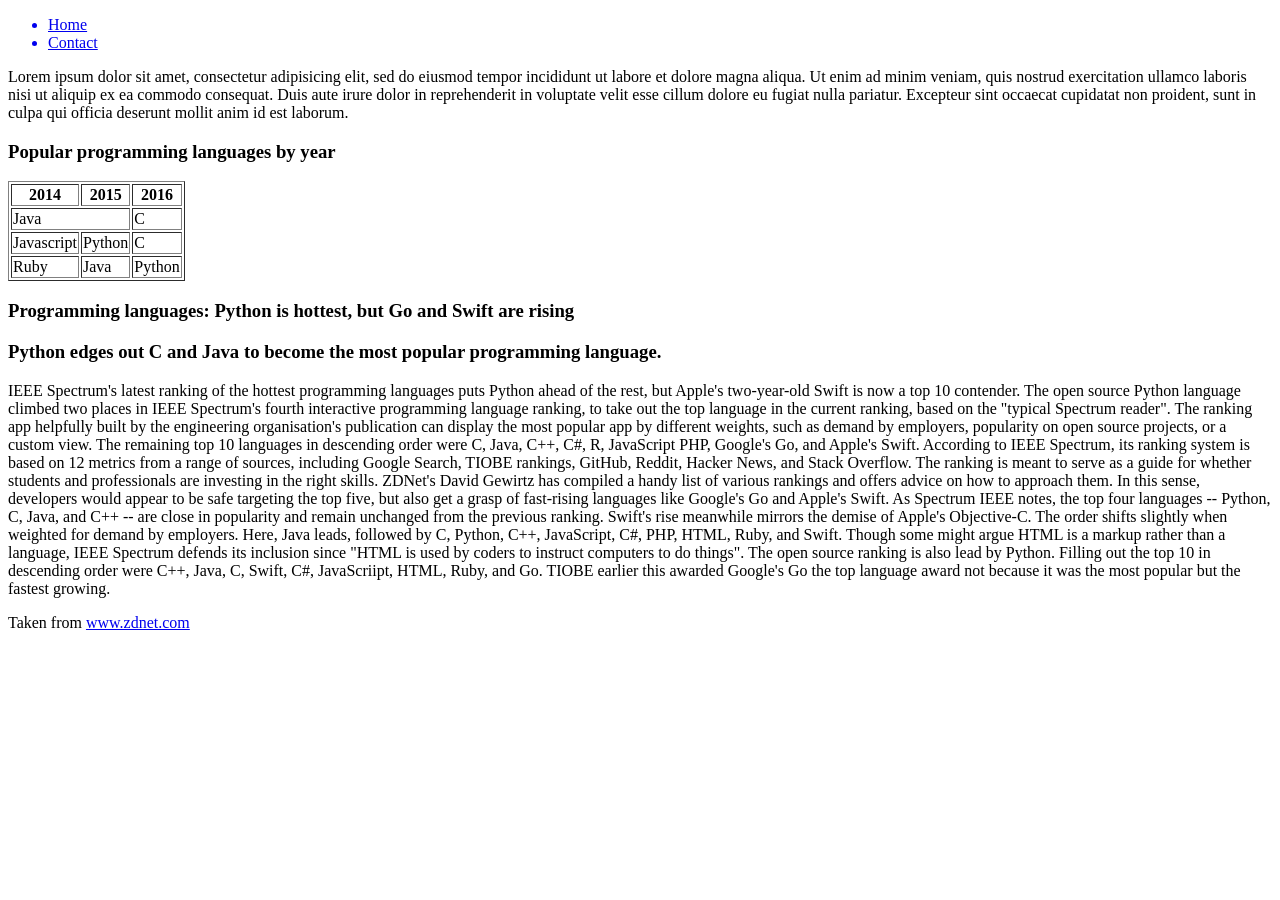
<file: html/gps/index.html>
<!DOCTYPE html>
<html>
<head>
  <title>Semantic Elements</title>
</head>
<body>
<nav>
  <ul>
    <a href="#"><li>Home</li></a>
    <a href="contact.html"><li>Contact</li></a>
  </ul>
</nav>
<main>
Lorem ipsum dolor sit amet, consectetur adipisicing elit, sed do eiusmod
tempor incididunt ut labore et dolore magna aliqua. Ut enim ad minim veniam,
quis nostrud exercitation ullamco laboris nisi ut aliquip ex ea commodo
consequat. Duis aute irure dolor in reprehenderit in voluptate velit esse
cillum dolore eu fugiat nulla pariatur. Excepteur sint occaecat cupidatat non
proident, sunt in culpa qui officia deserunt mollit anim id est laborum.
</main>
<h3>Popular programming languages by year</h3>
<table border="1">
  <tr>
    <th>2014</th>
    <th>2015</th>
    <th>2016</th>
  </tr>
  <tr>
    <td colspan="2">Java</td>
    <td>C</td>
  </tr>
  <tr>
    <td>Javascript</td>
    <td>Python</td>
    <td>C</td>
  </tr>
  <tr>
    <td>Ruby</td>
    <td>Java</td>
    <td>Python</td>
  </tr>
</table>
<article>
  <h3>​Programming languages: Python is hottest, but Go and Swift are rising</h1>
  <h3>Python edges out C and Java to become the most popular programming language.</h3>
  <p>IEEE Spectrum's latest ranking of the hottest  programming languages puts Python ahead of the rest, but   Apple's two-year-old Swift is now a top 10 contender.

  The open source Python language climbed two places in IEEE  Spectrum's fourth interactive programming language   ranking, to take out the top language in the current  ranking, based on the "typical Spectrum reader".

  The ranking app helpfully built by the engineering  organisation's publication can display the most popular  app by different weights, such as demand by employers,   popularity on open source projects, or a custom view.

  The remaining top 10 languages in descending order were C,  Java, C++, C#, R, JavaScript PHP, Google's Go, and Apple's   Swift.

  According to IEEE Spectrum, its ranking system is based on  12 metrics from a range of sources, including Google   Search, TIOBE rankings, GitHub, Reddit, Hacker News, and  Stack Overflow.

  The ranking is meant to serve as a guide for whether  students and professionals are investing in the right  skills. ZDNet's David Gewirtz has compiled a handy list of   various rankings and offers advice on how to approach them.

  In this sense, developers would appear to be safe   targeting the top five, but also get a grasp of   fast-rising languages like Google's Go and Apple's Swift.

  As Spectrum IEEE notes, the top four languages -- Python,   C, Java, and C++ -- are close in popularity and remain  unchanged from the previous ranking. Swift's rise  meanwhile mirrors the demise of Apple's Objective-C.
  The order shifts slightly when weighted for demand by   employers. Here, Java leads, followed by C, Python, C++,  JavaScript, C#, PHP, HTML, Ruby, and Swift.

  Though some might argue HTML is a markup rather than a  language, IEEE Spectrum defends its inclusion since "HTML  is used by coders to instruct computers to do things".

  The open source ranking is also lead by Python. Filling   out the top 10 in descending order were C++, Java, C,   Swift, C#, JavaScriipt, HTML, Ruby, and Go.

  TIOBE earlier this awarded Google's Go the top language   award not because it was the most popular but the fastest   growing.</p>
</article>
  <footer>Taken from <a href="http://www.zdnet.com/article/programming-languages-python-is-hottest-but-go-and-swift-are-rising/"> www.zdnet.com</a> </footer>
</body>
</html>
</file>
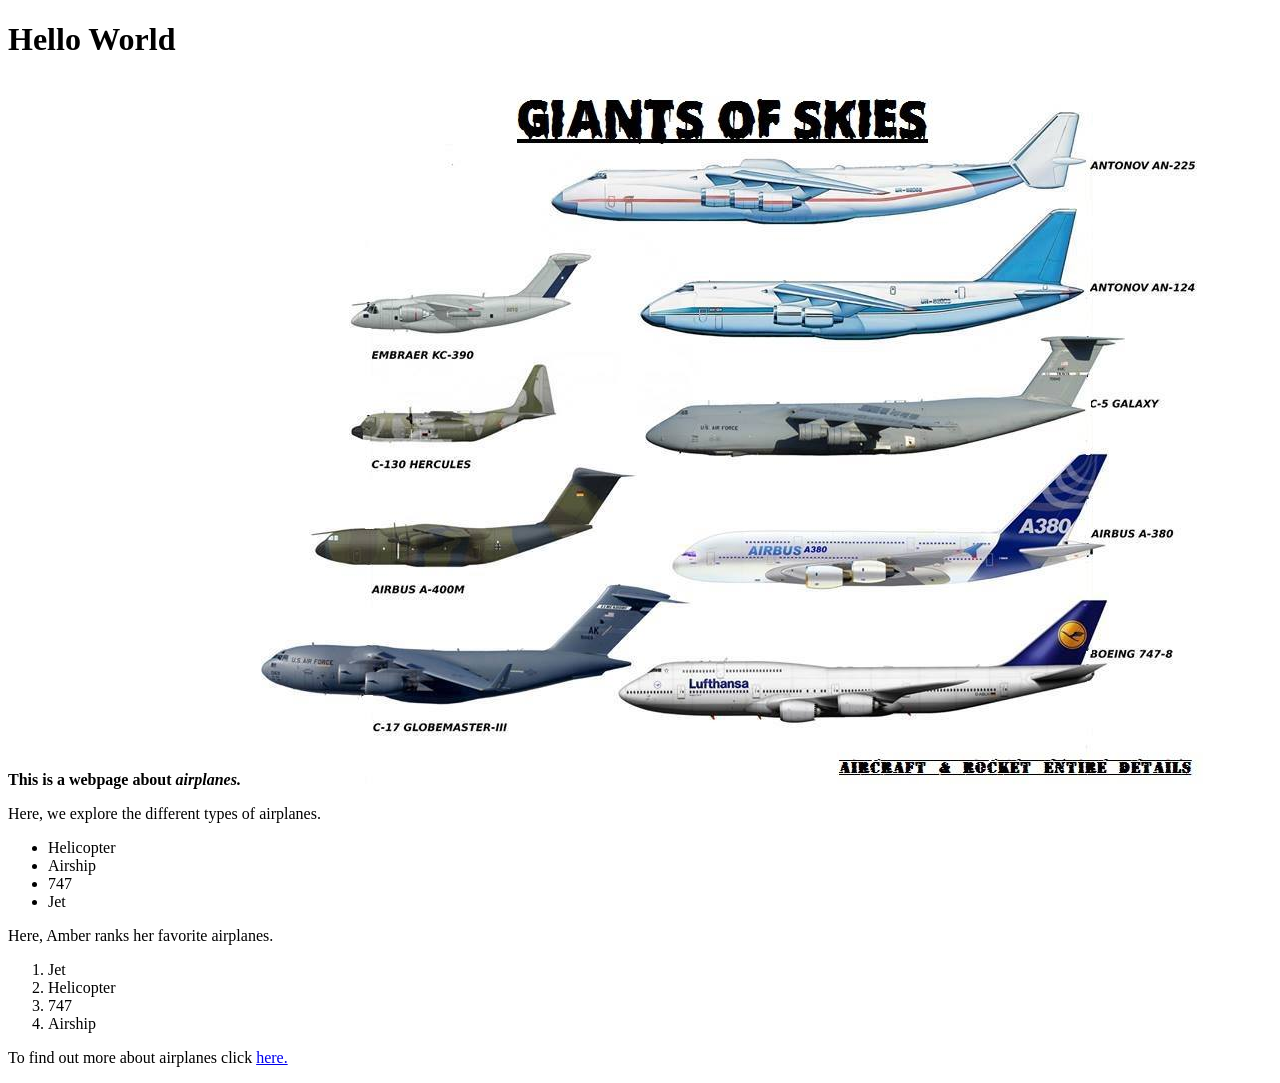
<file: html/web_basics/index.html>
<!DOCTYPE html>
<html>
  <head>
      <title>Amber's Awesome Airplanes</title>
  </head>
  <body>
  <h1>Hello World</h1>
  <strong>This is a webpage about <em> airplanes.</em></strong>
  <img src="airplane_types.jpg" alt="Airplane Types">
  <p>Here, we explore the different types of airplanes.</p>
  <ul>
    <li>Helicopter</li>
    <li>Airship</li>
    <li>747</li>
    <li>Jet</li>
  </ul>
  <p>Here, Amber ranks her favorite airplanes.</p>
  <ol>
    <li>Jet</li>
    <li>Helicopter</li>
    <li>747</li>
    <li>Airship</li>
  </ol>
  <p>To find out more about airplanes click <a href="http://www.wingsoverkansas.com/features/a1037/">here.</a>
</body>
</html>
</file>
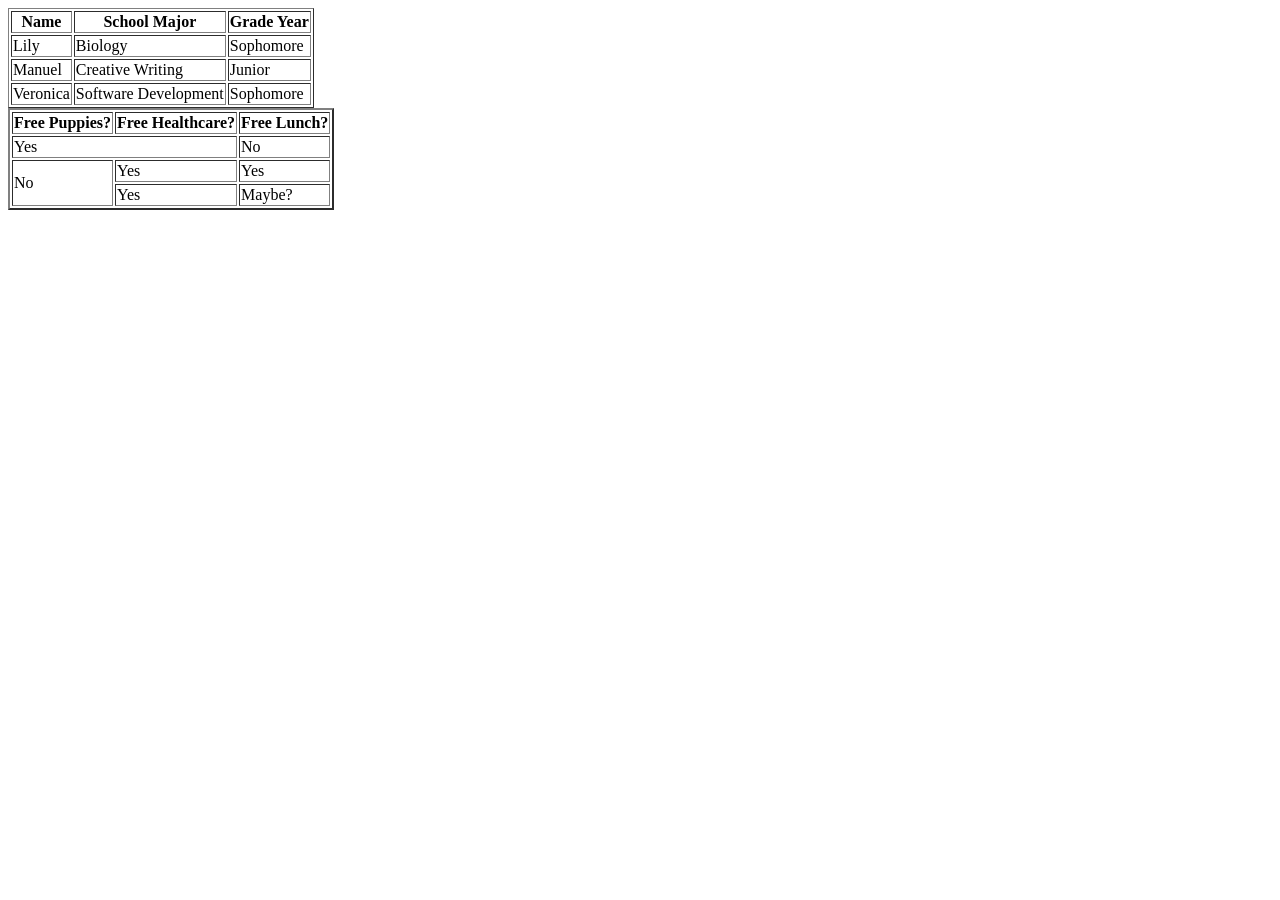
<file: html/table-practice.html>
<!DOCTYPE html>
<html>
<head>
  <title>Table Practice</title>
</head>
<body>
<table border="1">
  <tr>
    <th>Name</th>
    <th>School Major</th>
    <th>Grade Year</th>
</tr>
<tr>
    <td>Lily</td>
    <td>Biology</td>
    <td>Sophomore</td>
</tr>
<tr>
    <td>Manuel</td>
    <td>Creative Writing</td>
    <td>Junior</td>
</tr>
<tr>
    <td>Veronica</td>
    <td>Software Development</td>
    <td>Sophomore</td>
</tr>
</table>

<table border="2">
  <tr>
    <th>Free Puppies?</th>
    <th>Free Healthcare?</th>
    <th>Free Lunch?</th>
  </tr>
  <tr>
    <td colspan="2">Yes</td>
    <td>No</td>
  </tr>
  <tr>
    <td rowspan="2">No</td>
    <td>Yes</td>
    <td>Yes</td>
  </tr>
  <tr>
    <td>Yes</td>
    <td>Maybe?</td>
  </tr>
</table>
</body>
</html>
</file>
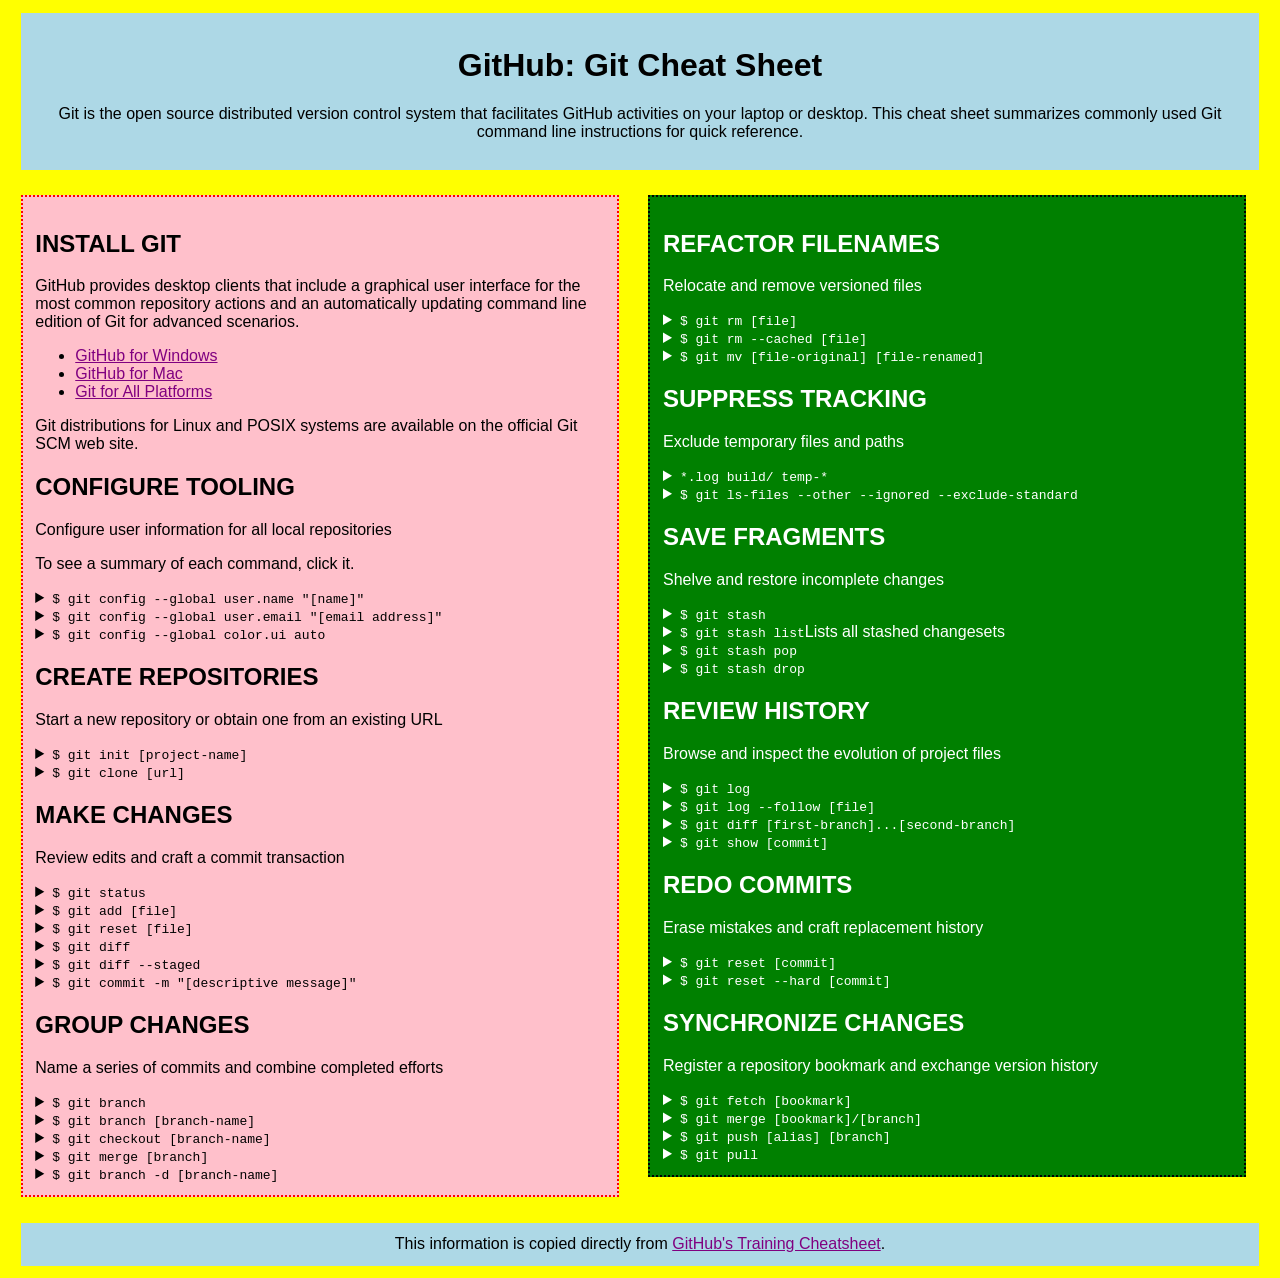
<file: css/gps/gps2-1.html>
<!--
Write your names here:
1. Amber Maillard
2.
We spent [1] hours on this challenge.
-->

<!-- This challenge uses HTML5 syntax that may not be available in all browsers (It works in Chrome and Safari, from my testing. (<details> and<summary>). -->

<!DOCTYPE html>
<html lang="en">
  <head>
    <meta charset="UTF-8">
    <link rel="stylesheet" href="#">  <!-- Insert a link to the stylesheet here -->
    <title>Git Cheat Sheet</title>
    <link rel="stylesheet" type="text/css" href="gps2-1.css">
  </head>

  <body>
    <header>
      <h1>GitHub: Git Cheat Sheet</h1>
      <p>Git is the open source distributed version control system that
        facilitates GitHub activities on your laptop or desktop.
        This cheat sheet summarizes commonly used Git command line
        instructions for quick reference.</p>
    </header>

    <section class="column-1">
      <article>
        <h2>INSTALL GIT</h2>
        <p>GitHub provides desktop clients that include a graphical user
        interface for the most common repository actions and an automatically
        updating command line edition of Git for advanced scenarios.</p>
        <ul>
          <li><a href="https://windows.github.com">GitHub for Windows</a></li>
          <li><a href="https://mac.github.com">GitHub for Mac</a></li>
          <li><a href="http://git-scm.com">Git for All Platforms</a></li>
        </ul>

        Git distributions for Linux and POSIX systems are available on the
        official Git SCM web site.
      </article>

      <article>
        <h2>CONFIGURE TOOLING</h2>
        <p>Configure user information for all local repositories</p>
        <p> To see a summary of each command, click it.</p>

        <details>
          <summary><code>$ git config --global user.name "[name]"</code></summary>
          <p>Sets the name you want attached to your commit transactions</p>
        </details>

        <details>
          <summary><code>$ git config --global user.email "[email address]"</code></summary>
          <p>Sets the email you want atached to your commit transactions</p>
        </details>

        <details>
          <summary><code>$ git config --global color.ui auto</code></summary>
          <p>Enables helpful colorization of command line output</p>
        </details>
      </article>

      <article>
        <h2>CREATE REPOSITORIES</h2>
        <p>Start a new repository or obtain one from an existing URL</p>

        <details>
          <summary><code>$ git init [project-name]</code></summary>
          <p>Creates a new local repository with the specified name</p>
        </details>

        <details>
          <summary><code>$ git clone [url]</code></summary>
          <p>Downloads a project and its entire version history</p>
        </details>
      </article>

      <article>
        <h2>MAKE CHANGES</h2>
        <p>Review edits and craft a commit transaction</p>

        <details>
          <summary><code>$ git status</code></summary>
          <p>Lists all new or modified files to be committed</p>
        </details>

        <details>
          <summary><code>$ git add [file]</code></summary>
          <p>Snapshots the file in preparation for versioning</p>
        </details>

        <details>
          <summary><code>$ git reset [file]</code></summary>
          <p>Unstages the file, but preserve its contents</p>
        </details>

        <details>
          <summary><code>$ git diff</code></summary>
          <p>Shows file differences not yet staged</p>
        </details>

        <details>
          <summary><code>$ git diff --staged</code></summary>
          <p>Shows file differences between staging and the last file version</p>
        </details>

        <details>
          <summary><code>$ git commit -m "[descriptive message]"</code></summary>
          <p>Records file snapshots permanently in version history</p>
        </details>
      </article>

      <article>
        <h2>GROUP CHANGES</h2>
        <p>Name a series of commits and combine completed efforts</p>

        <details>
          <summary><code>$ git branch</code></summary>
          <p>Lists all local branches in the current repository</p>
        </details>

        <details>
          <summary><code>$ git branch [branch-name]</code></summary>
          <p>Creates a new branch</p>
        </details>

        <details>
          <summary><code>$ git checkout [branch-name]</code></summary>
          <p>Switches to the specified branch and updates the working directory</p>
        </details>

        <details>
          <summary><code>$ git merge [branch]</code></summary>
          <p>Combines the specified branch’s history into the current branch</p>
        </details>

        <details>
          <summary><code>$ git branch -d [branch-name]</code></summary>
          <p>Deletes the specified branch</p>
        </details>
      </article>
    </section>

    <section class="column-2">
      <article>
        <h2>REFACTOR FILENAMES</h2>
        <p>Relocate and remove versioned files</p>

        <details>
          <summary><code>$ git rm [file]</code></summary>
          <p>Deletes the file from the working directory and stages the deletion</p>
        </details>

        <details>
          <summary><code>$ git rm --cached [file]</code></summary>
          <p>Removes the file from version control but preserves the file locally</p>
        </details>

        <details>
          <summary><code>$ git mv [file-original] [file-renamed]</code></summary>
          <p>Changes the file name and prepares it for commit</p>
        </details>
      </article>

      <article>
        <h2>SUPPRESS TRACKING</h2>
        <p>Exclude temporary files and paths</p>

        <details>
          <summary><code>*.log
                    build/
                    temp-*
          </code></summary>
          <p>A text file named .gitignore suppresses accidental versioning of files and paths matching the specified paterns</p>
        </details>

        <details>
          <summary><code>$ git ls-files --other --ignored --exclude-standard</code></summary>
          <p>Lists all ignored files in this project</p>
        </details>
      </article>

      <article>
        <h2>SAVE FRAGMENTS</h2>
        <p>Shelve and restore incomplete changes</p>

        <details>
          <summary><code>$ git stash</code></summary>
          <p>Temporarily stores all modified tracked files</p>
        </details>

        <details>
          <summary><code>$ git stash list</code>Lists all stashed changesets</summary>
          <p></p>
        </details>

        <details>
          <summary><code>$ git stash pop</code></summary>
          <p>Restores the most recently stashed files</p>
        </details>

        <details>
          <summary><code>$ git stash drop</code></summary>
          <p>Discards the most recently stashed changeset</p>
        </details>

      </article>

      <article>
        <h2>REVIEW HISTORY</h2>
        <p>Browse and inspect the evolution of project files</p>

        <details>
          <summary><code>$ git log</code></summary>
          <p>Lists version history for the current branch</p>
        </details>

        <details>
          <summary><code>$ git log --follow [file]</code></summary>
          <p>Lists version history for a file, including renames</p>
        </details>

        <details>
          <summary><code>$ git diff [first-branch]...[second-branch]</code></summary>
          <p>Shows content differences between two branches</p>
        </details>

        <details>
          <summary><code>$ git show [commit]</code></summary>
          <p>Outputs metadata and content changes of the specified commit</p>
        </details>
      </article>

      <article>
        <h2>REDO COMMITS</h2>
        <p>Erase mistakes and craft replacement history</p>

        <details>
          <summary><code>$ git reset [commit]</code></summary>
          <p>Undoes all commits after [commit], preserving changes locally</p>
        </details>

        <details>
          <summary><code>$ git reset --hard [commit]</code></summary>
          <p>Discards all history and changes back to the specified commit</p>
        </details>
      </article>

      <article>
        <h2>SYNCHRONIZE CHANGES</h2>
        <p>Register a repository bookmark and exchange version history</p>

        <details>
          <summary><code>$ git fetch [bookmark]</code></summary>
          <p>Downloads all history from the repository bookmark</p>
        </details>

        <details>
          <summary><code>$ git merge [bookmark]/[branch]</code></summary>
          <p>Combines bookmark’s branch into current local branch</p>
        </details>

        <details>
          <summary><code>$ git push [alias] [branch]</code></summary>
          <p>Uploads all local branch commits to GitHub</p>
        </details>

        <details>
          <summary><code>$ git pull</code></summary>
          <p>Downloads bookmark history and incorporates changes</p>
        </details>
      </article>
    </section>

    <footer>
      This information is copied directly from <a href="https://training.github.com/kit/downloads/github-git-cheat-sheet.pdf">GitHub's Training Cheatsheet</a>.
    </footer>
  <!--I definitely felt more confident with CSS positioning. When I initailly worked on the positioning challenge I was stuck on the display: inline-block for a while but eventually figured it out. After that evrything came wway easier.-->
  </body>
</html>
</file>
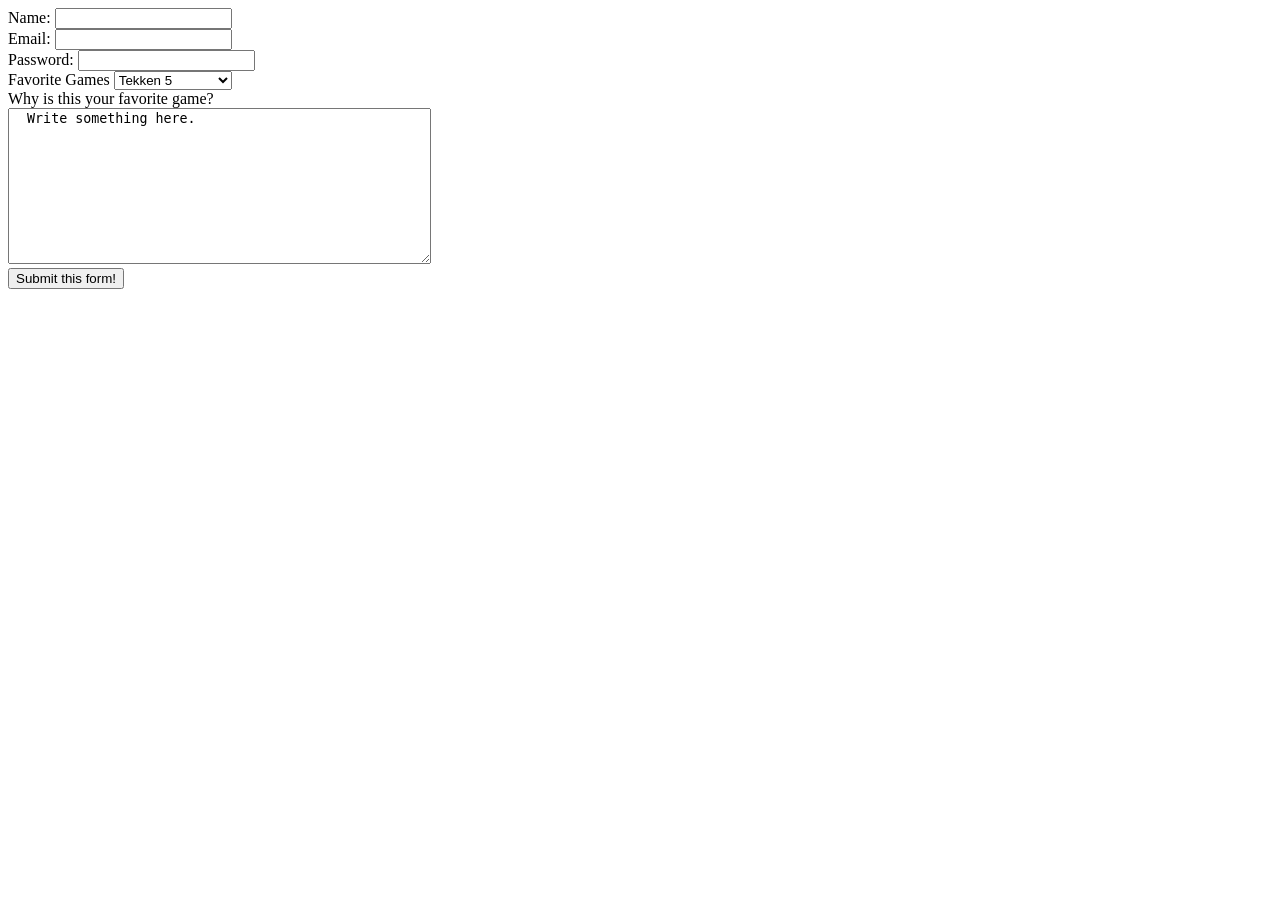
<file: html/forms/practice-form.html>
<!DOCTYPE html>
<html>
<head>
  <title>Favorite Games</title>
</head>
<body>
  <form name="Games Galore" action="success.html">
<div>
  <label>Name:</label>
  <input type="text" name="name">
</div>
<div>
  <label>Email:</label>
  <input type="email" name="email">
</div>
<div>
  <label>Password:</label>
  <input type="password" name="password">
</div>
<div>
  <label>Favorite Games</label>
  <select name="Favorite Games">
  <option value="tekken 5">Tekken 5</option>
  <option value="skyrim">Skyrim</option>
  <option value="kingdom hearts">Kingdom Hearts</option>
  </select>
</div>
<div>
  <label>Why is this your favorite game?</label>
  <br><textarea name="Why is this your favorite game?" rows="10" cols="50">
  Write something here.
  </textarea>
<br><button type="submit">Submit this form!</button>
</div>
</form>
</body>
</html>
</file>
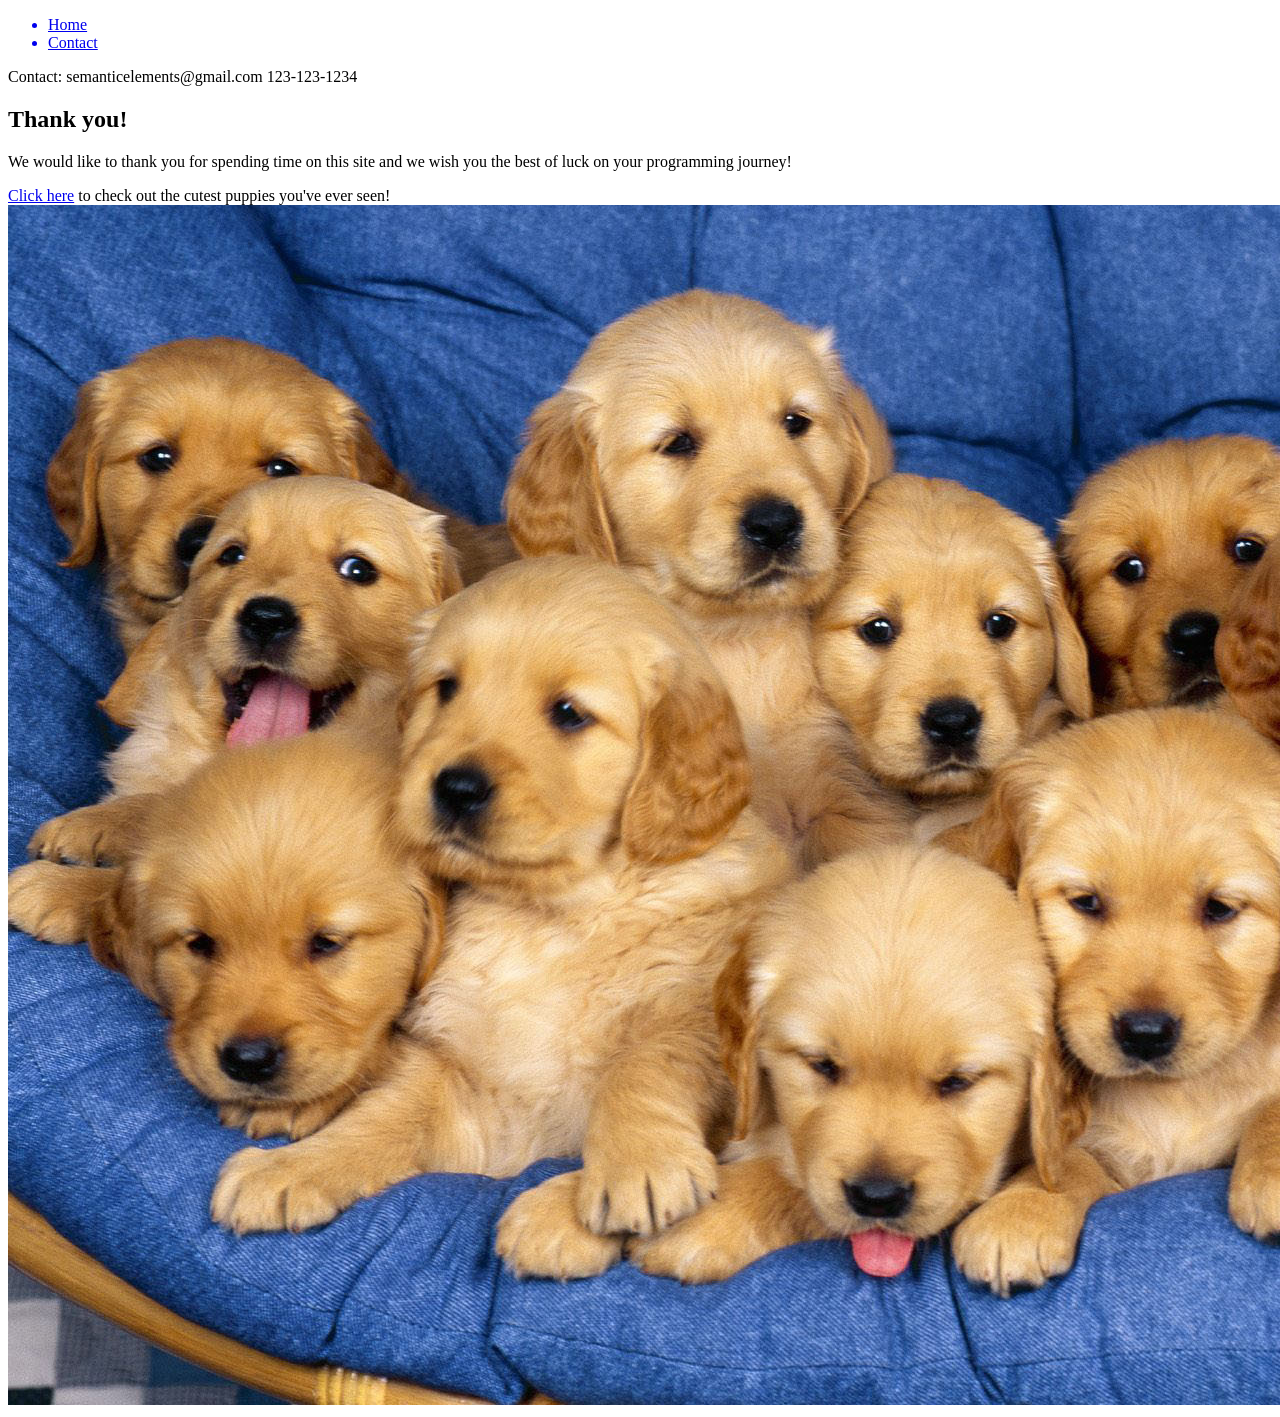
<file: html/gps/contact.html>
<!DOCTYPE html>
<html>
<head>
  <title>Semantic Elements</title>
</head>
<body>
<nav>
  <ul>
    <a href="index.html"><li>Home</li></a>
    <a href="#"><li>Contact</li></a>
  </ul>
</nav>

<header>Contact:
semanticelements@gmail.com
123-123-1234
</header>

<section>
  <h1>Thank you!</h1>
  <p>We would like to thank you for spending time on this site and we wish you the best of luck on your programming journey!</p>
</section>

<aside><a href="http://theprojectheal.org/recovery-puppies-the-healing-power-of-dogs/"> Click here</a> to check out the cutest puppies you've ever seen! <img src="table-practice.jpg" alt="cute_puppies">
</aside>
</body>
</html>
</file>
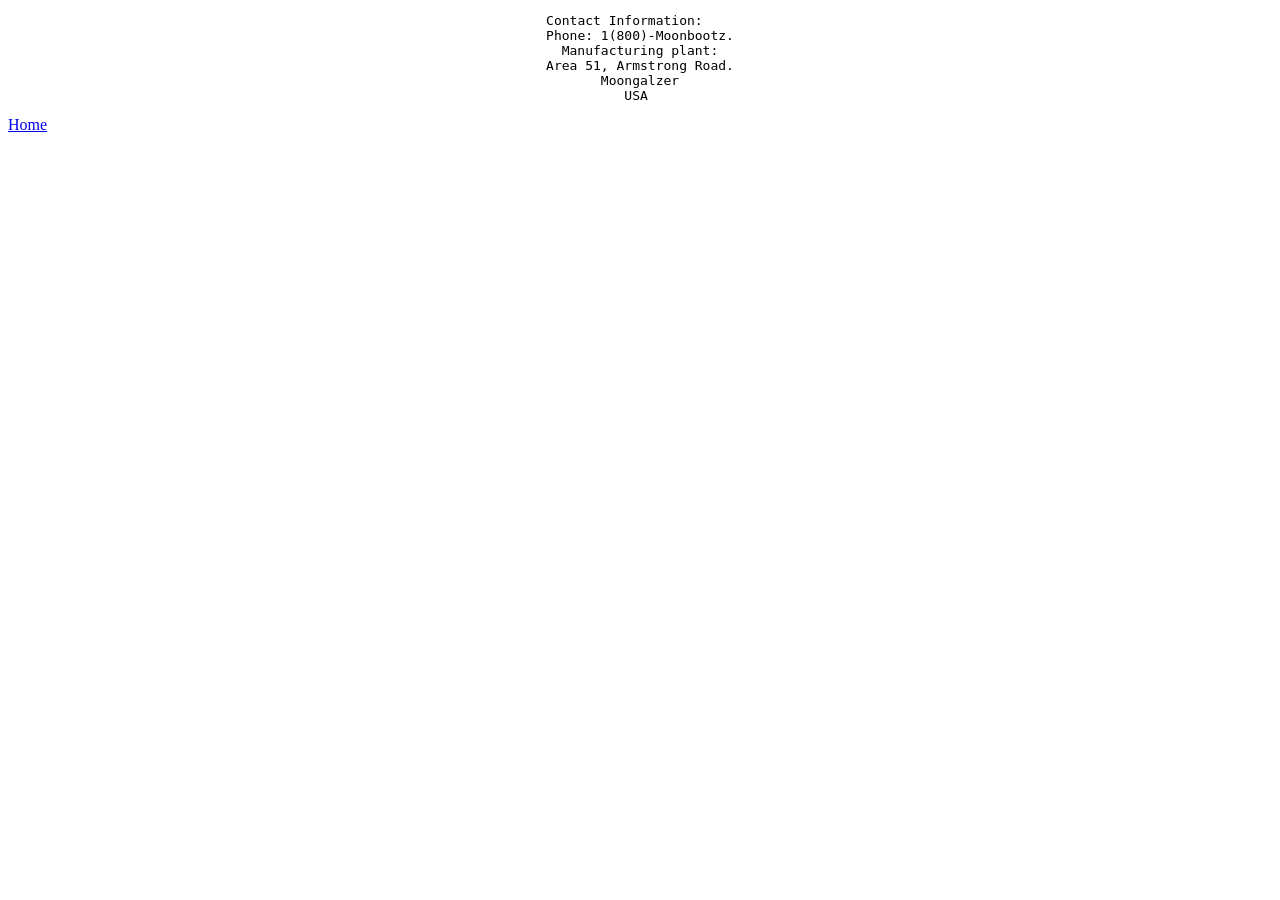
<file: html/moon_bootz/contact.html>
<!DOCTYPE html>
<html>
<head>
	<title>About</title>
</head>
<body>
<center><pre>
Contact Information:	
Phone: 1(800)-Moonbootz.
Manufacturing plant:
Area 51, Armstrong Road.
Moongalzer
USA </pre>
</center>
<footer><a href="index.html">Home</a></footer>
</body>
</html>
</file>
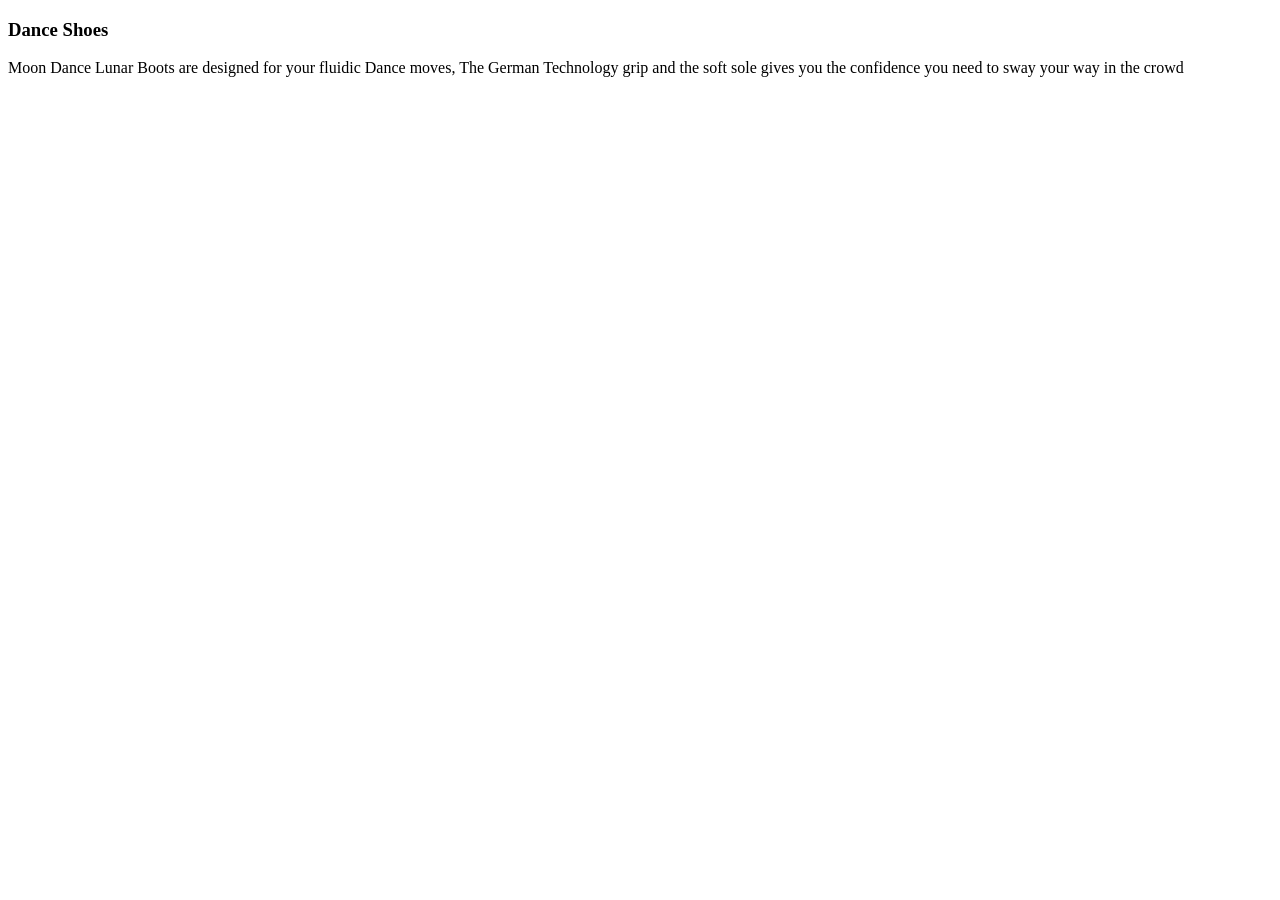
<file: html/moon_bootz/Moon_Dance_Lunar.html>
<!DOCTYPE html>
<html>
<head>
	<title>Moon Dance Lunar</title>
</head>
<body>
<h3>Dance Shoes</h3>
<p>Moon Dance Lunar Boots are designed for your fluidic Dance moves, The German Technology grip and the soft sole gives you the confidence you need to sway your way in the crowd</p>
</body>
</html>
</file>
<file: css/gps/gps2-1.css>
body {
  background-color: yellow;
  font-family: Helvetica;
}
.column-1 {
  background-color: pink;
  border: 2px dotted red;
}

.column-2 {
  background-color: green;
  border: 2px dotted black;
  color: white;
}

.column-1, .column-2 {
  display: inline-block;
  vertical-align: top;
  width: 45%;
  padding: 1%;
  margin: 1%;
}

header, footer {
  text-align: center;
  background-color: lightblue;
  padding: 1%;
  margin: 1%;
}

li:hover {
  color: red;
}

a {
  color: purple;
}

img {
  width: 60%;
}
</file>
